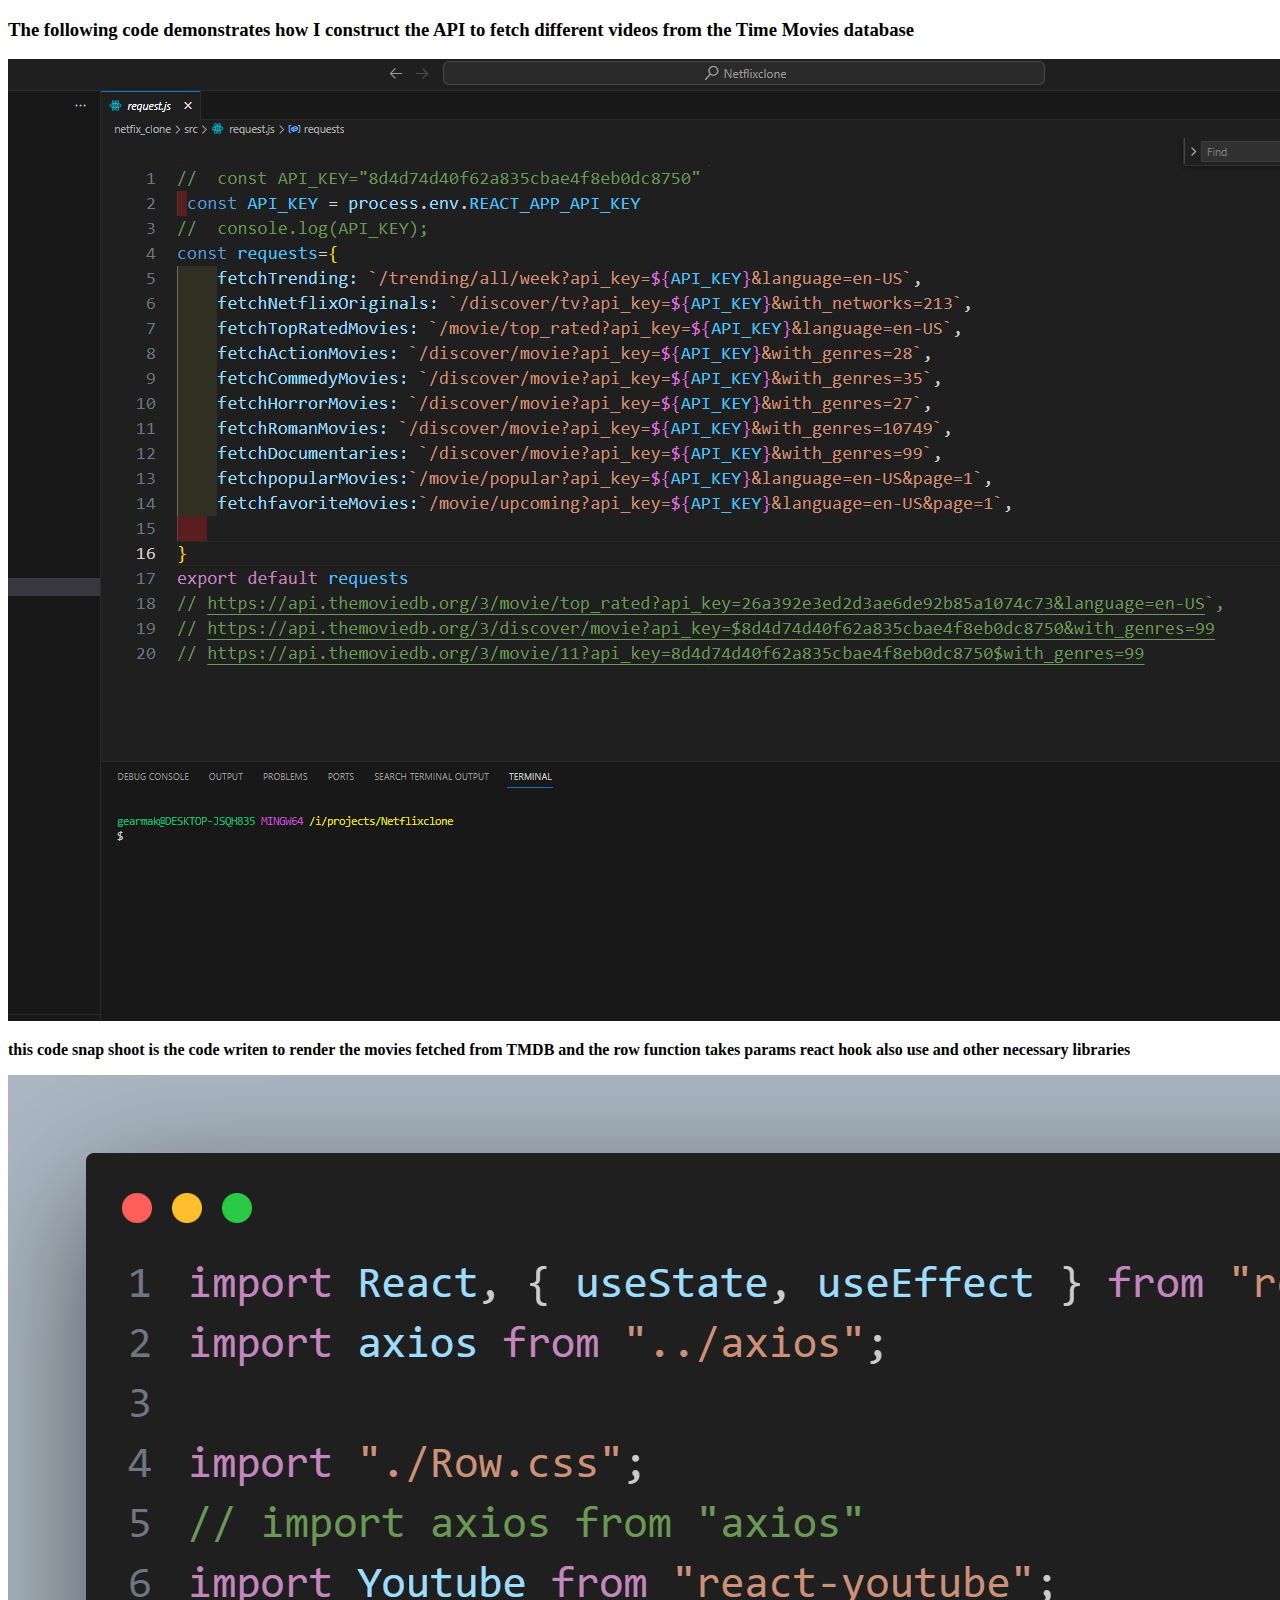
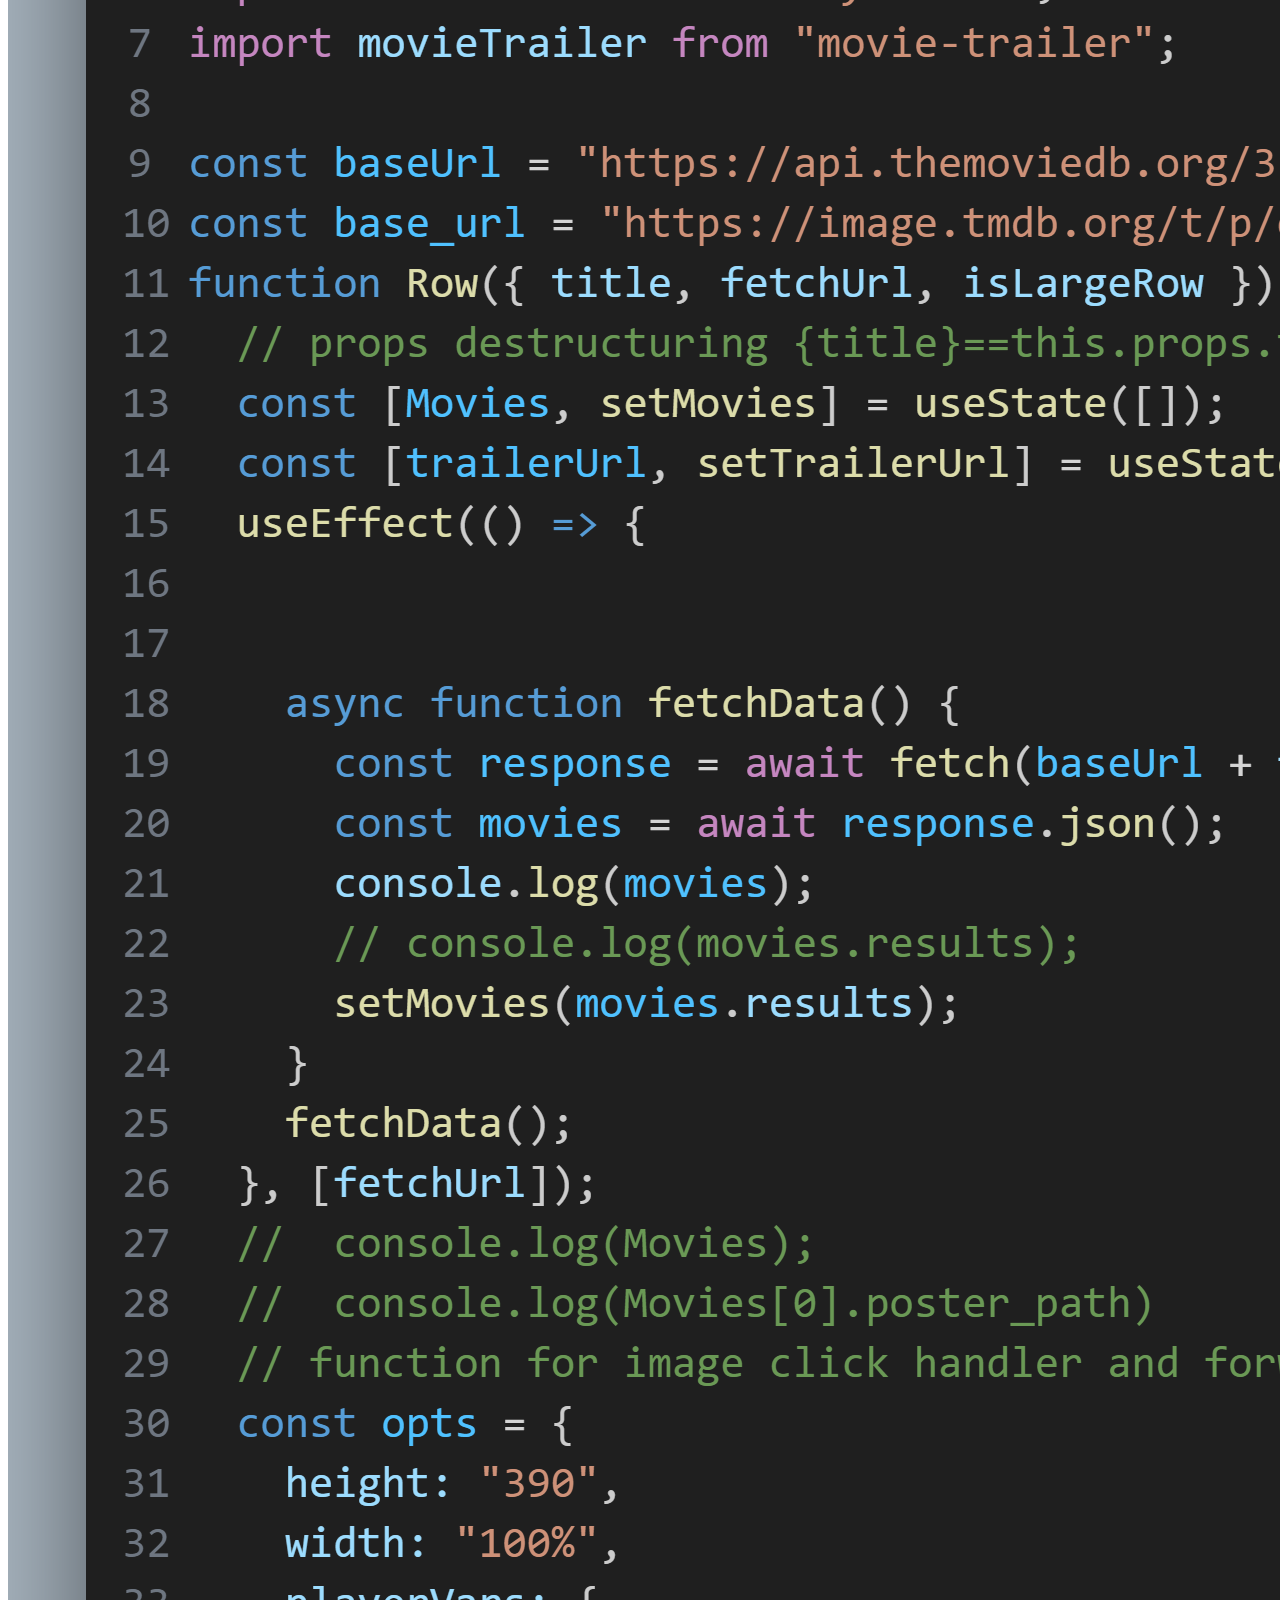
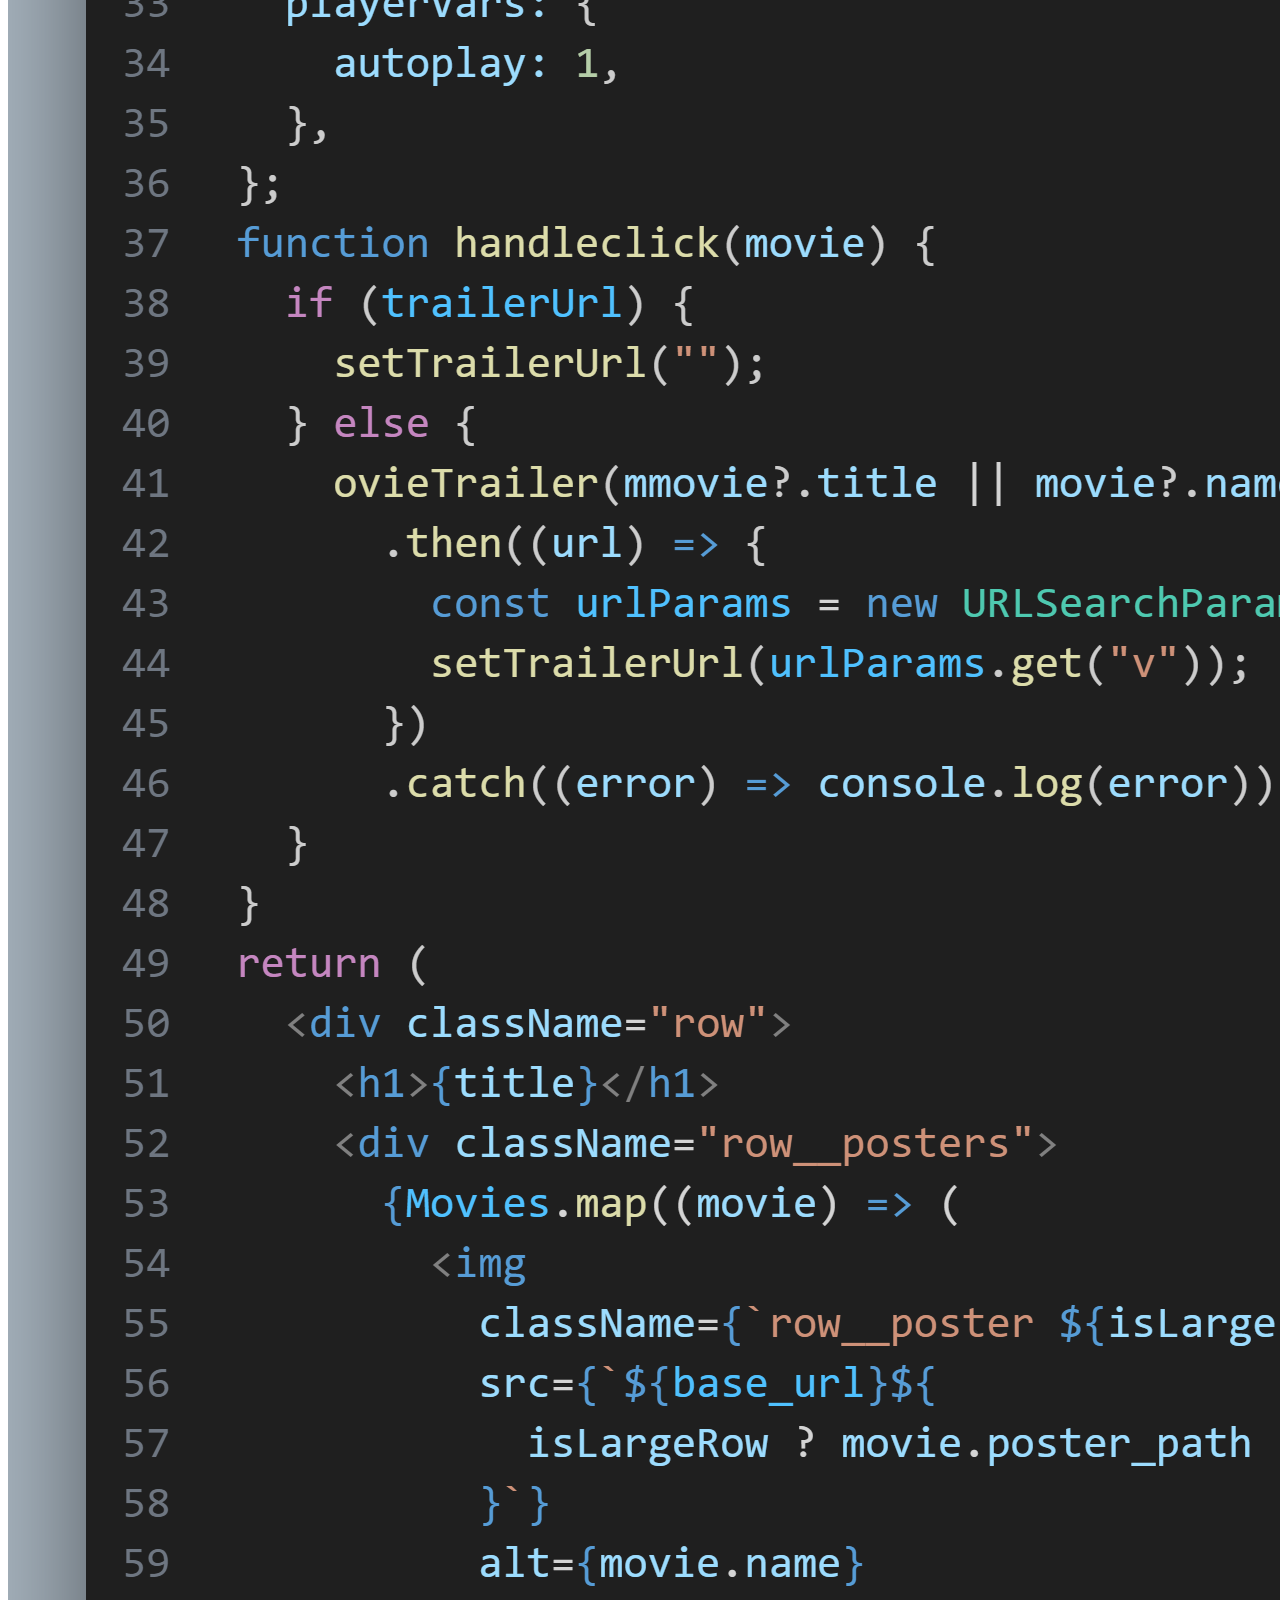
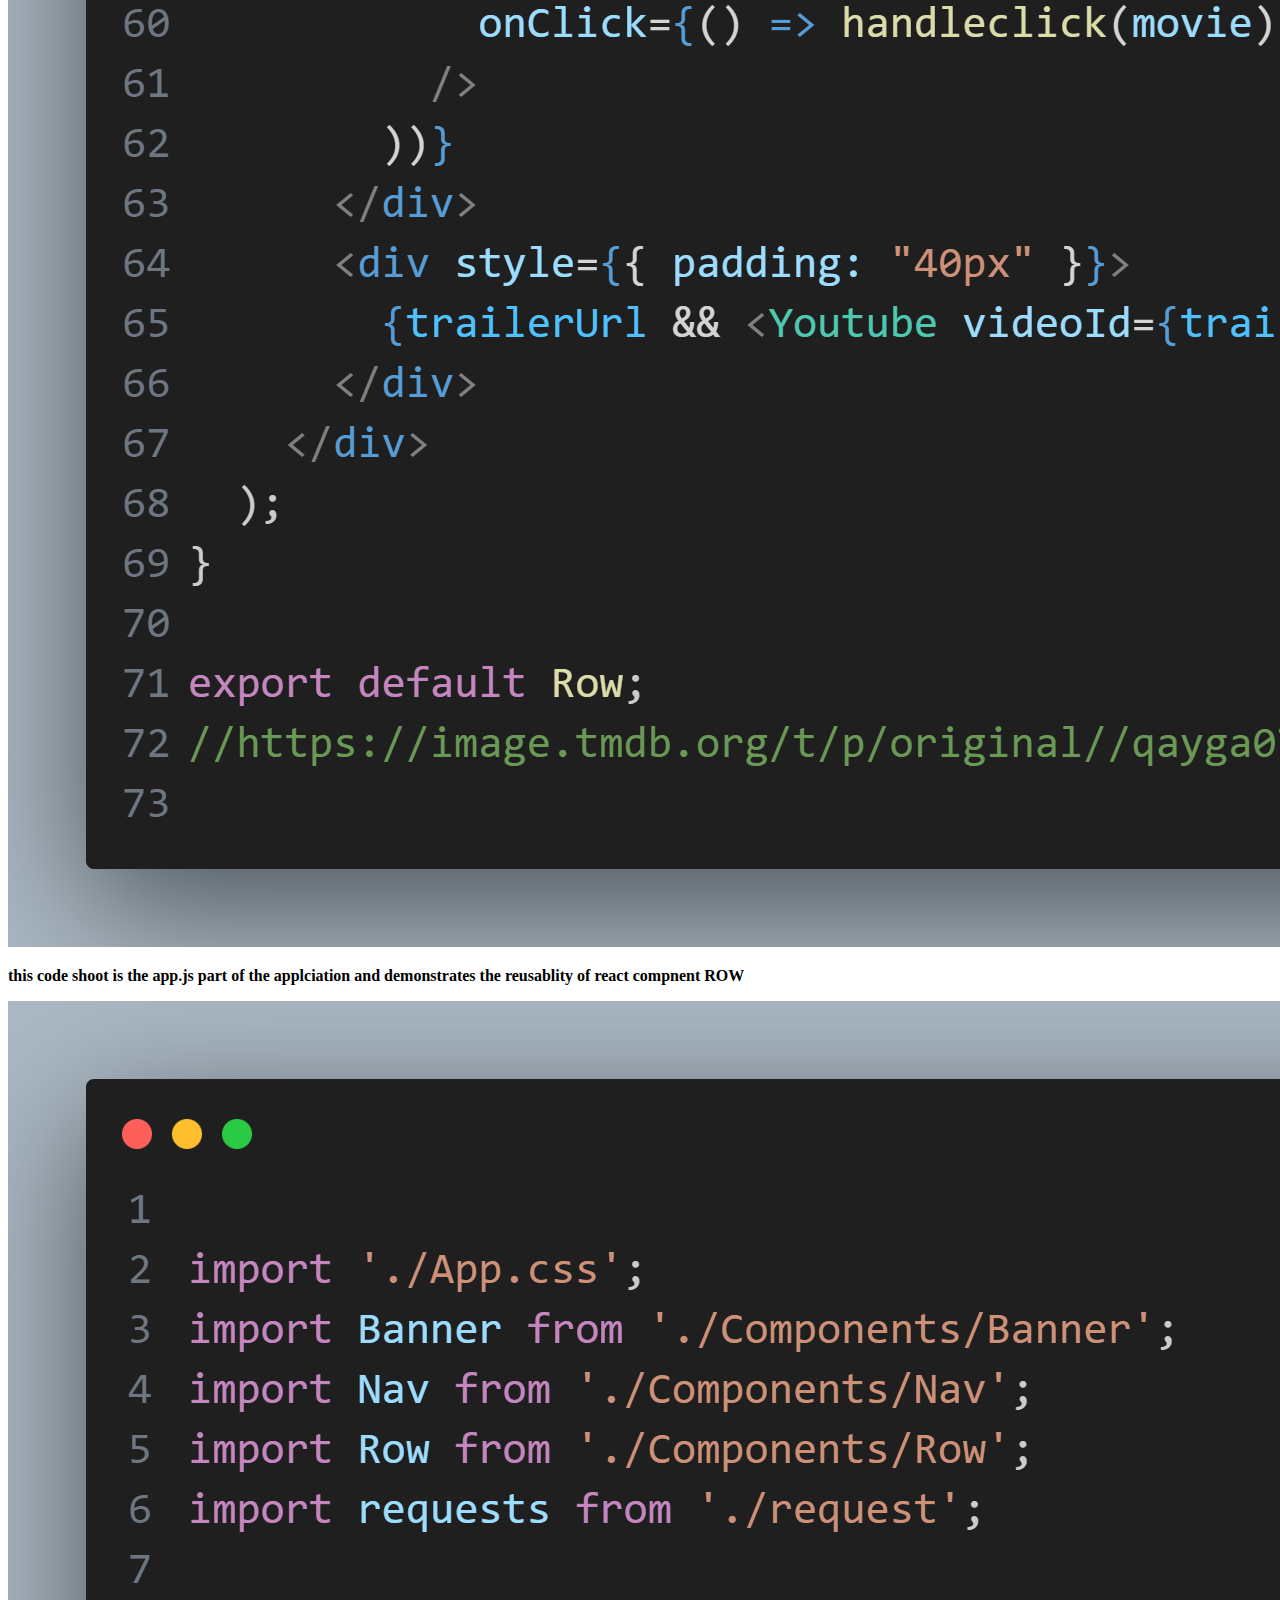
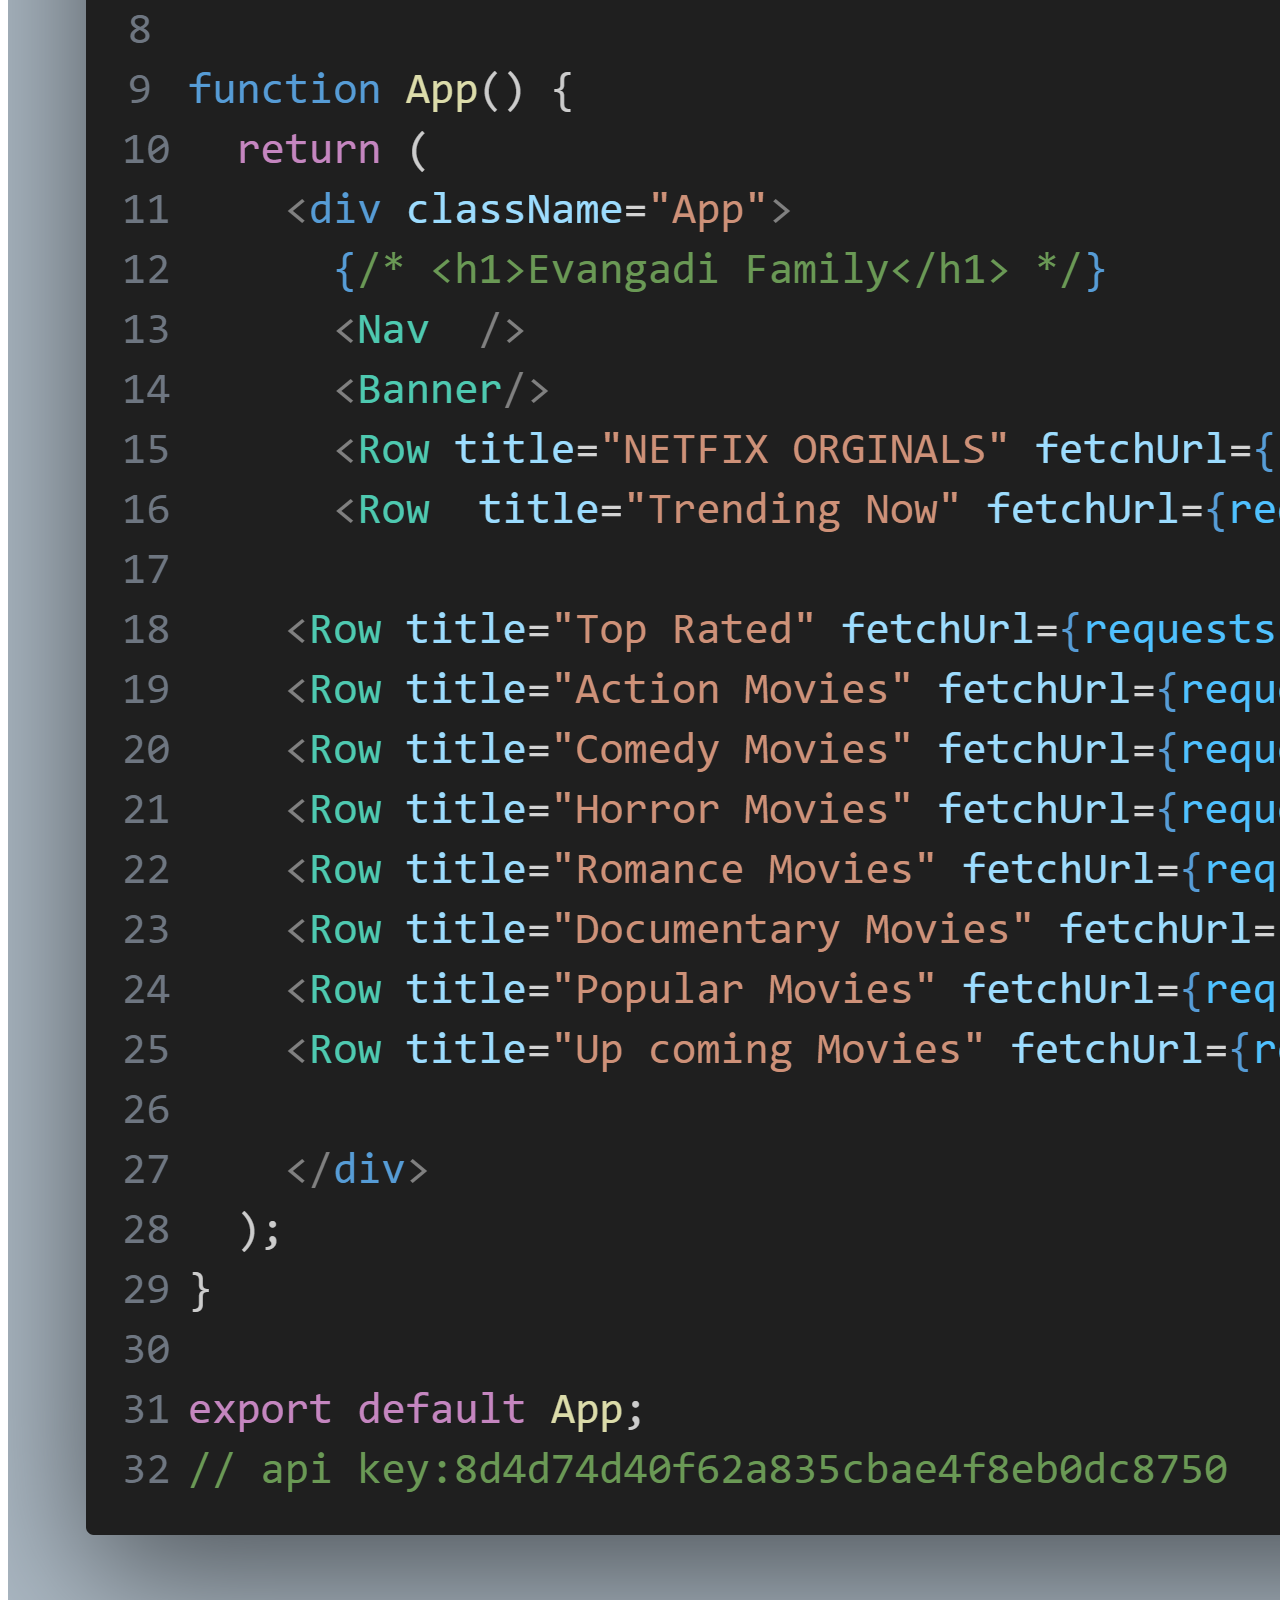
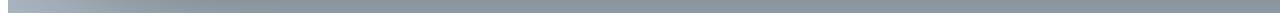
<file: details/netflix.html>
<!DOCTYPE html>
<html lang="en">
<head>
    <meta charset="UTF-8">
    <meta name="viewport" content="width=device-width, initial-scale=1.0">
    <title>netflix</title>
</head>
<body>
    <h3>The following code demonstrates how I construct the API to fetch different videos from the Time Movies database</h3>
    
<img src="/assets/img/requestscode.png" alt="">
<strong><p>this code snap shoot is the code writen to render the movies fetched from TMDB  and the row function takes params  react hook also use and other necessary libraries </p></strong>
<img src="/assets/img/row..png" alt="">
<strong><p>this code shoot is the app.js part of the applciation and demonstrates the reusablity of react compnent ROW </p></strong>
<img src="/assets/img/netpp.png" alt="">
    
</body>
</html>
</file>
